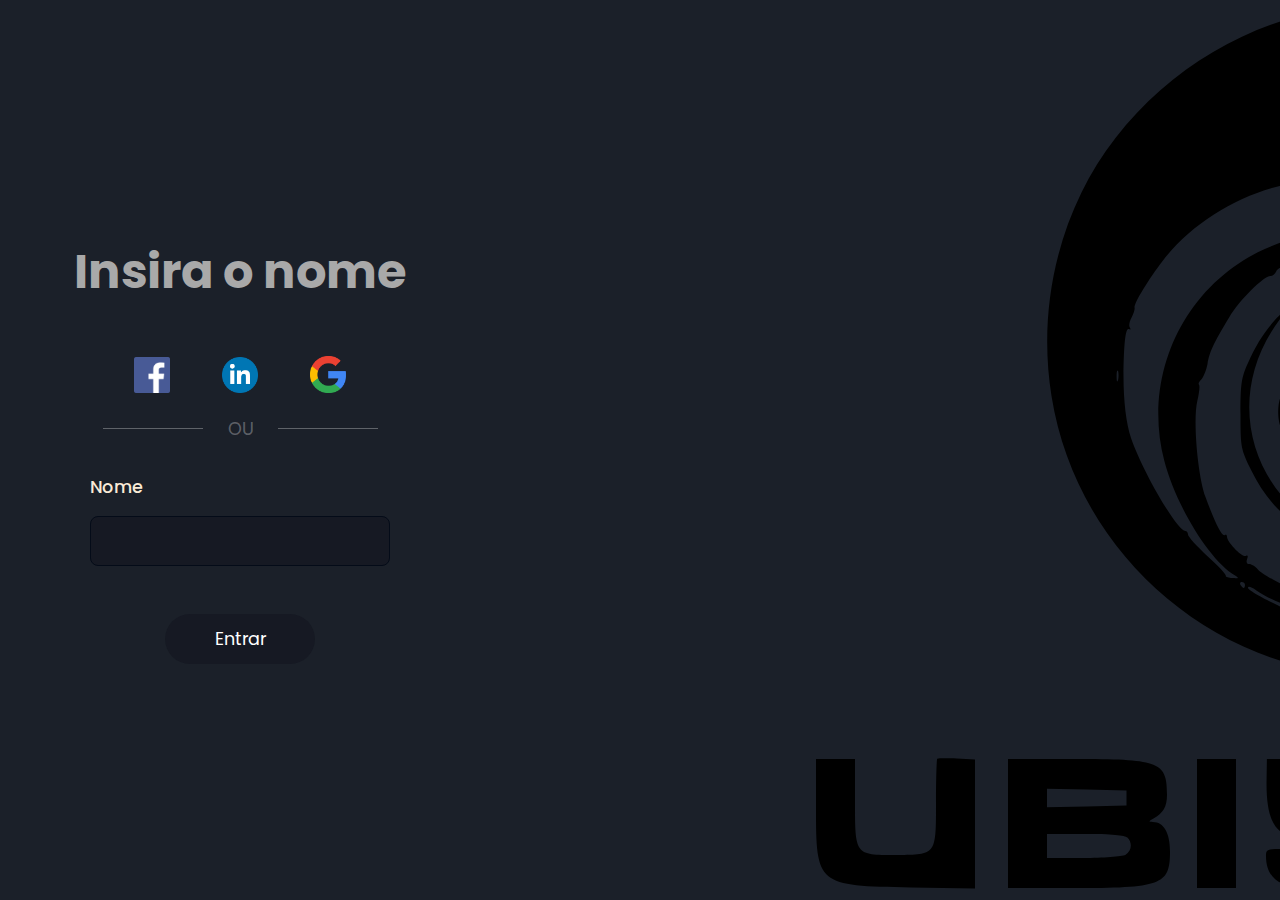
<file: raizDoSite/index.html>
<!DOCTYPE html>
<html lang="pt-br">
<head>
    <meta charset="UTF-8">
    <meta name="viewport" content="width=device-width, initial-scale=1.0">
    <title>Cadastro do joguinho</title>
    <link rel="stylesheet" href="styles/style.css">
</head>
<body>
    <main>
       <h1>Insira o nome </h1> 
       <div class="social-midia">
        <a href="#">
            <img src="img/facebook.png" alt="facebook">
        </a>
        <a href="#">
            <img src="img/linkedin.png" alt="linkedin">
        </a>
        <a href="#">
            <img src="img/google.png" alt="google">
        </a>
    </div>
     <div class="alternative">
        <span>OU</span>
     </div>

     <form onsubmit="logar()">
        <label for="name">
             <span>Nome</span>
             <input type="text" id = "name" name="name">
        </label>
        <input type="submit" value="Entrar">
        <!-- <button type="submit">ENTRAR</button> -->
     </form>
    </main>
    <section class="images">
         <img src="img/ubisoft.svg" alt="joguenho">
         <div class="circle"></div>
    </section>



    <!-- Scripts -->
    <script src="scripts/connect.js"></script>

</body>
</html>
</file>
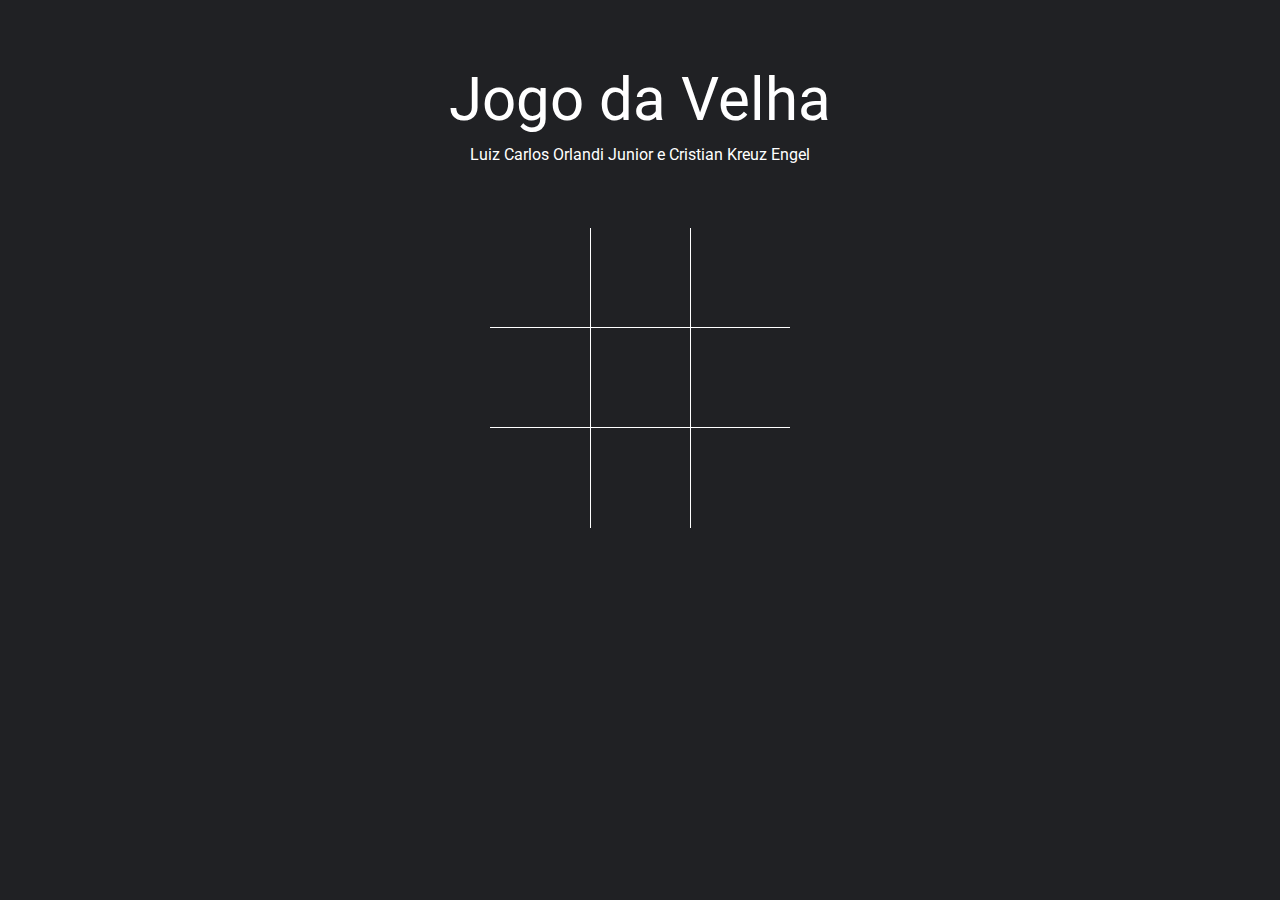
<file: raizDoSite/screen/tela_jogo/index.html>
<!DOCTYPE html>
<html lang="pt-br">
<head>
    <meta charset="UTF-8">
    <meta http-equiv="X-UA-Compatible" content="IE=edge">
    <meta name="viewport" content="width=device-width, initial-scale=1.0">
    <link rel="apple-touch-icon" sizes="180x180" href="/apple-touch-icon.png">
    <link rel="icon" type="image/png" sizes="32x32" href="/favicon-32x32.png">
    <link rel="icon" type="image/png" sizes="16x16" href="/favicon-16x16.png">
    <link rel="stylesheet" href="estilo.css">
    
    <title>Jogo da velha</title>
</head>
<body>
    <main class="">
        <header>
            <h1 class="nome-do-jogo">Jogo da Velha</h1>
            <p>Luiz Carlos Orlandi Junior e Cristian Kreuz Engel</p>
        </header>
        <div class="board" id="board">
            <div class="cell x"></div>
            <div class="cell o"></div>
            <div class="cell"></div>
            <div class="cell"></div>
            <div class="cell"></div>
            <div class="cell"></div>
            <div class="cell"></div>
            <div class="cell"></div>
            <div class="cell"></div>
        </div>
    </main>
    <div class="mensagem-de-jogo-final" id="gameEndElement">
        <div data-game-end-message></div>
        <button id="restartButton">Reiniciar</button>
    </div>
    <script src="script.js"></script>
</body>
</html>
</file>
<file: raizDoSite/styles/style.css>
@import url('https://fonts.googleapis.com/css2?family=Poppins&display=swap');

* {
    margin: 0;
    padding: 0;
    border: 0;
    box-sizing: border-box;
    font-family: "Poppins", sans-serif;
}

body {
    background: #1B2029;
    color: antiquewhite;
    font-weight: 500;
    display: flex;
    min-height: 100vh;
}

main {
    width: 50vw;
    display: flex;
    flex-direction: column;
    align-items: center;
    justify-content: center;
}

main h1 {
    color: darkgray;
    font-size: 3rem;
    margin-bottom: 3rem;
}


main.social-midia{
    display: flex;
    align-content: center;
}

main .social-midia a {
    text-decoration: none;
}
main .social-midia img{
    width: 36px;
    margin-left: 3rem;
}

main .social-midia a:first-child img {
    margin-left: 0;
}

main .alternative{
  margin-top: 1rem;
}

main .alternative span {
    font-size: 1.1rem;
    font-weight: 400;
    color: rgba(255, 255, 255,0.3);
    position: relative;

}

main .alternative span::before, main .alternative span::after{
   position: absolute;
   content: '';
   height: 1px;
   width: 100px;
   bottom: 50%;
   right: 50px;
   background: rgba(255, 255, 255,0.3);
}

main .alternative span::after{
    left: 50px;
}


main form {
    display: flex;
    flex-direction: column;
    align-items: center;
}

main form label{
    display: flex;
    flex-direction: column;
}

main form label span{
    font-size: 1.1rem;
    margin-top: 2rem;
}

main form input{
    background: #161923;
    width: 300px;
    height: 50px;
    padding: 0 0.5rem;
    margin-top: 1rem;
    outline: none;
    color: rgba(166, 166, 166);
    font-size: 1rem;
    border: 1px solid #040B18;
    border-radius: 8px;
}

main form input[type="submit"] {
    cursor: pointer;
    width: 50%;
    margin-top: 3rem;
    border: none;
    border-radius: 32px;
    background: #161923;
    color:  white;
    font-size: 1.1rem;
    transition: all 0.3s ease-in-out ;
}

main form input[type="submit"]:hover {
    background: white;
    color: black;
}

section.images {
  display: flex;
}
</file>
<file: raizDoSite/screen/tela_jogo/estilo.css>
@import url('https://fonts.googleapis.com/css2?family=Roboto&display=swap');
* {
    margin: 0;
    padding: 0;
    box-sizing: border-box;
}
:root{
    --background: #202124;
    --cell-tamanho: 100px;
    --marca-tamanho: calc(var(--cell-tamanho) * 0.9);
}
body{
    background: var(--background);
}
header{
    text-align: center;
    color: white;
    font: 400 12pt "Roboto", sens-serif;
    margin: 64px 0 64px 0;
}
.nome-do-jogo{
    text-align: center;
    color: white;
    font: 400 45pt "Roboto", sens-serif;
    margin: 20px 0 10px 0;
}
main.final{
    filter:blur(6px);
    --webkit-animation: blur(6px);
}
.board {
    display: grid;
    justify-content: center;
    align-content: center;

    grid-template-columns: repeat(3, auto);
}
.cell {
    width: var(--cell-tamanho);
    height: var(--cell-tamanho);

    display: flex;
    justify-content: center;
    align-items: center;

    border: 1px white solid;
    border-top: none;
    border-right: none;

    cursor: pointer;

    position: relative;
}
.cell:nth-child(3n + 1){
    border-left: none;
}
.cell:nth-child(n + 7){
    border-bottom: none;
}
.cell.x::before,
.cell.x::after,
.cell.o::before{
    background-color: white;

}
.board.x .cell:not(.x):not(.o):hover::before,
.board.x .cell:not(.x):not(.o):hover::after,
.board.o .cell:not(.x):not(.o):hover::before{
    background-color: #3d3d3d;
}

.board.x .cell:not(.x):not(.o):hover:before,
.board.x .cell:hover::after,
.cell.x::before,
.cell.x::after {
    content:"";
    width: calc(var(--marca-tamanho) * 0.15);
    height: var(--marca-tamanho);
    
    position: absolute;
}
.board.x .cell:not(.x):not(.o):hover::before,
.cell.x::before{
    transform: rotate(45deg);
}
.board.x .cell:not(.x):not(.o):hover::after,
.cell.x::after{
    transform: rotate(-45deg);
}
.board.o .cell:not(.x):not(.o):hover::before,
.board.o .cell:not(.x):not(.o):hover::after,
.cell.o::before,
.cell.o::after {
    content:"";
    border-radius: 50%;

    position: absolute;
}
.board.o .cell:not(.x):not(.o):hover::before,
.cell.o::before{
    width:  calc(var(--marca-tamanho) * 0.9);
    height: calc(var(--marca-tamanho)* 0.9);
}
.board.o .cell:not(.x):not(.o):hover::after,
.cell.o::after{
    width:  calc(var(--marca-tamanho) * 0.7);
    height: calc(var(--marca-tamanho)* 0.7);
    transform: rotate(-45deg);
    background-color: var(--background);
}
.cell.x,
.cell.o {
    cursor: not-allowed;
}
.mensagem-de-jogo-final{
    position: fixed;

    top: 0;
    left: 0;
    right: 0;
    bottom: 0;
    background-color: rgba(255, 255, 255, 0.7);

    display: none;
    justify-content: center;
    align-items: center;
    flex-direction: column;
    font: 400 24pt "Roboto", sens-serif;
}
.mensagem-de-jogo-final button{
    font-size: 30pt;
    background-color: var(--background);
    border: 0px solid white;
    color: white;
    padding: 8px;
    border-radius: 15px;
    margin: 8px;
    cursor: pointer;
}
.mensagem-de-jogo-final button:hover{
    filter: brightness(130%);
}
.mensagem-de-jogo-final.show {
    display: flex;
}
</file>
